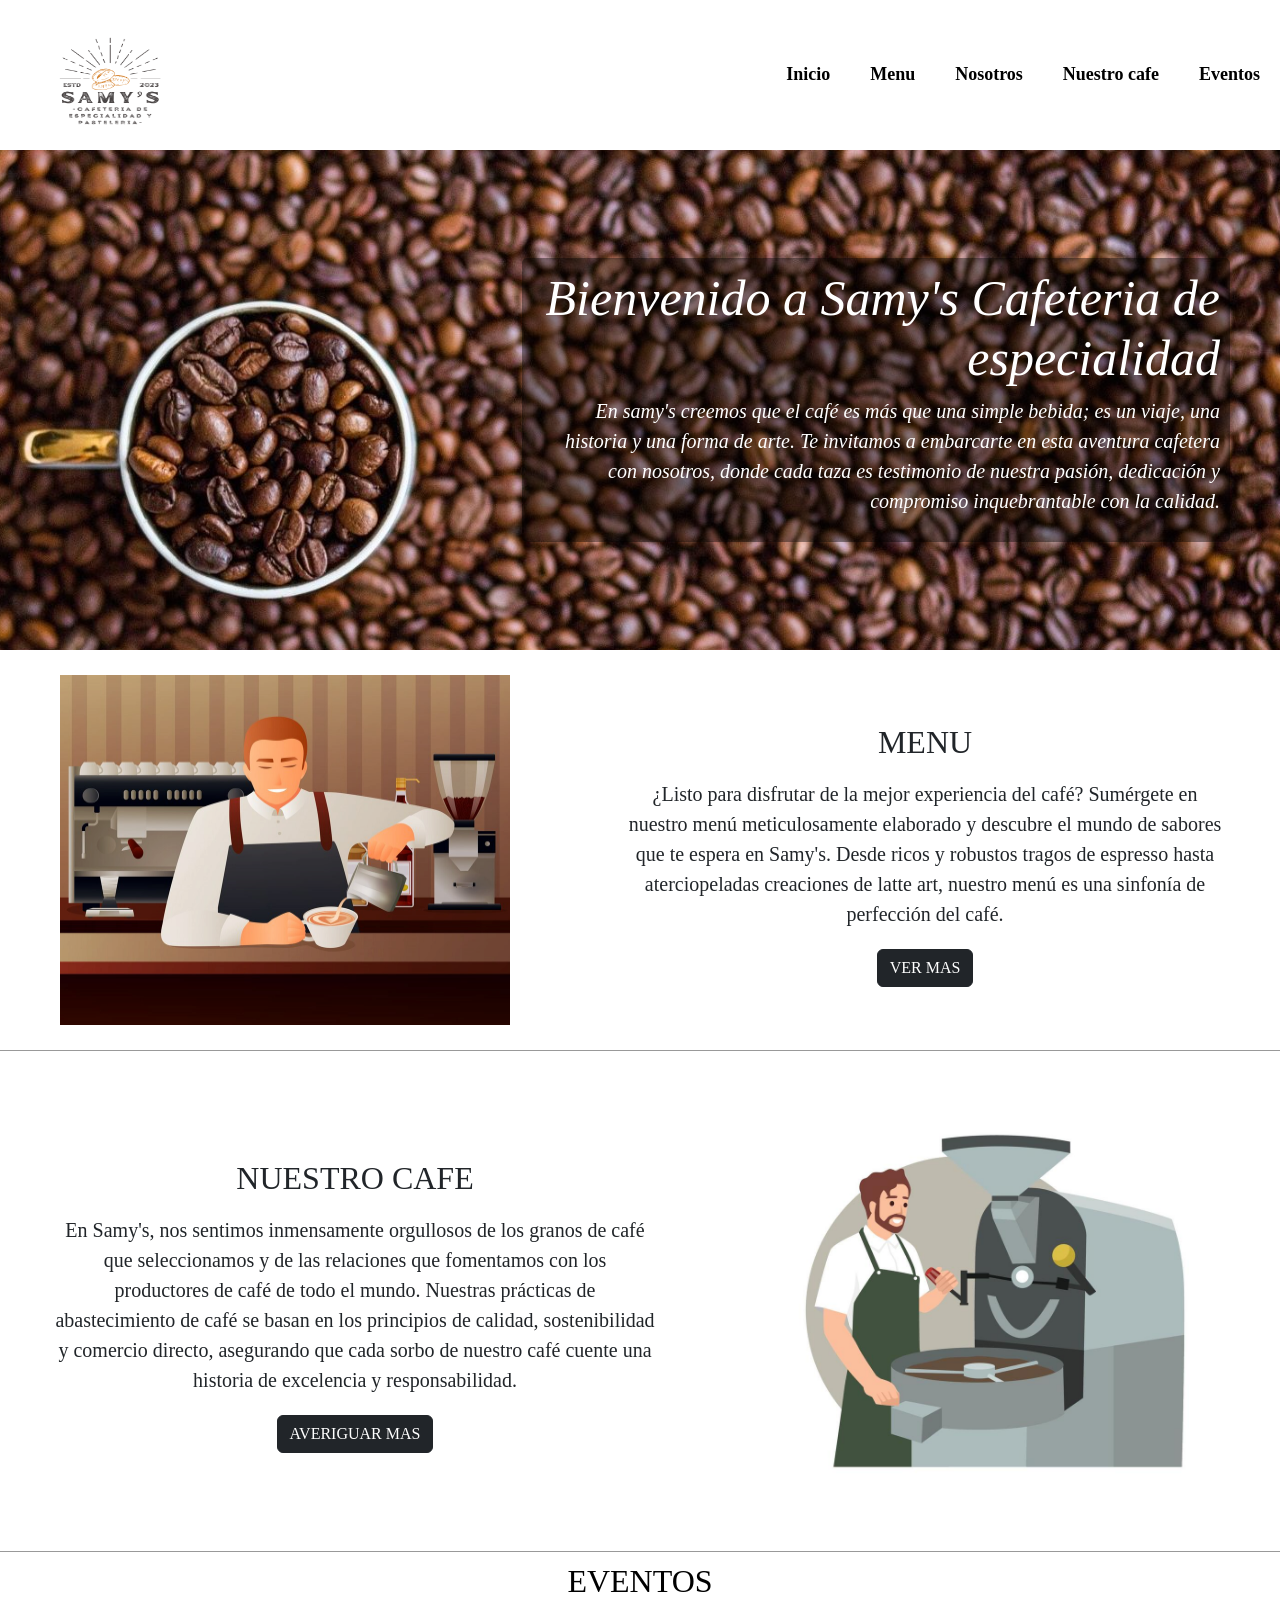
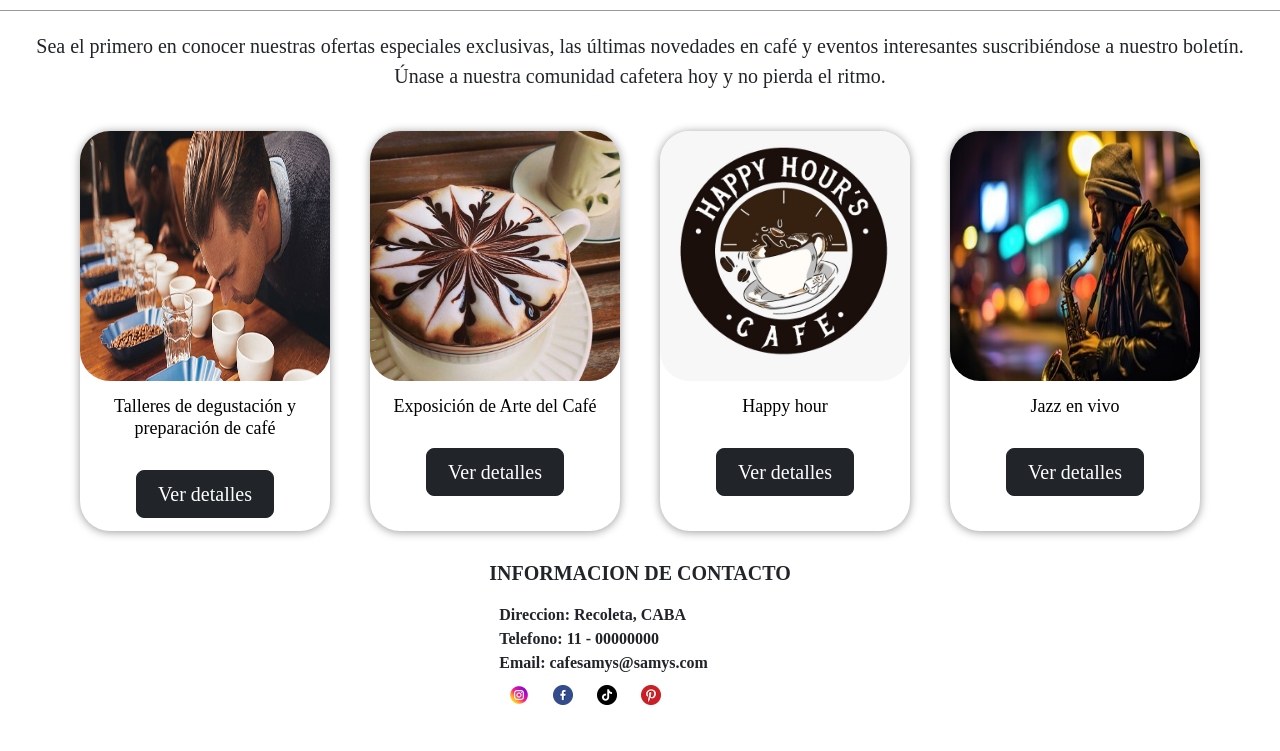
<file: index.html>
<!DOCTYPE html>
<html lang="es">
<head>
    <meta charset="UTF-8">
    <meta name="viewport" content="width=device-width, initial-scale=1.0">
    <!--BOOSTRAP LINK-->
    <link href="https://cdn.jsdelivr.net/npm/bootstrap@5.2.3/dist/css/bootstrap.min.css" rel="stylesheet" integrity="sha384-rbsA2VBKQhggwzxH7pPCaAqO46MgnOM80zW1RWuH61DGLwZJEdK2Kadq2F9CUG65" crossorigin="anonymous">
    <!--CSS LINK-->
    <!--<link rel="stylesheet" href="./css/style.css">-->
    <!--SCSS LINK-->
    <link rel="stylesheet" href="./css/estilos.css">
    <title>Cafeteria de especialidad y pasteleria | Samy's</title>
    <!--FAVICON-->
    <link rel="shortcut icon" href="./img/favicon.ico" type="image/x-icon">
    <!--KEYWORDS-->
    <meta name="keywords" content="cafeteria de especialidad, pasteleria artesanal, samys, cafe, semillas de cafe, recoleta, cafe frio, cafe caliente, panaderia, desayunos, bruch">
    <!--DESCRIPTION-->
    <meta name="description" content="Cafeteria de especialidad y panaderia artesanal, productos hecho con masa madre ideales para tener el mejor desayuno acompanado del mejor cafe">
    <!--OPEN GRAPH-->
    <meta property="og:type" content="Gatronomia">
    <meta property="og:title" content="Cafeteria de especialidad y pasteleria | Samy's">
    <meta property="og:url" content="">
    <meta property="og:img" content="./img/logo-cafe.png">
</head>
<body>
    <header>
        <a href="./index.html"><img src="./img/logo-cafe.png" alt="logo de la cafeteria"></a>
        <nav class="navegacion">
            <label for="menu">
               <img src="./assets/navbar.svg" alt="menu hamburguesa">
            </label>
            <input type="checkbox" id="menu">
            
            <ul>
              <li><a href="./index.html">Inicio</a></li>
              <li><a href="./pages/menu.html">Menu</a></li>
              <li><a href="./pages/nosotros.html">Nosotros</a></li>
              <li><a href="./pages/nuestro cafe.html">Nuestro cafe</a></li>
              <li><a href="./pages/eventos.html">Eventos</a></li>
            </ul>  
        </nav>
    </header>
    <main>
        <section class="hero">
            <div>
                <h1>Bienvenido a Samy's Cafeteria de especialidad</h1>
                <p>
                En samy's creemos que el café es más que una simple bebida; es un viaje, una historia y una forma de arte. Te invitamos a embarcarte en esta aventura cafetera con nosotros, donde cada taza es testimonio de nuestra pasión, dedicación y compromiso inquebrantable con la calidad.
                </p>
            </div>
        </section>
        <section class="menu">
            <img src="./img/barista-cafe.png" alt="barista">
            <div>
                <H2>MENU</H2>
                <p>¿Listo para disfrutar de la mejor experiencia del café? Sumérgete en nuestro menú meticulosamente elaborado y descubre el mundo de sabores que te espera en Samy's. Desde ricos y robustos tragos de espresso hasta aterciopeladas creaciones de latte art, nuestro menú es una sinfonía de perfección del café.</p>
                <button type="button" class="btn btn-dark"><a href="./pages/menu.html">VER MAS</a></button>
            </div>
        </section>
        <section class="cafe">
            <img src="./img/produccion-cafe.png" alt="industria de cafeteria">
            <div>
                <h2>NUESTRO CAFE</h2>
                <P>En Samy's, nos sentimos inmensamente orgullosos de los granos de café que seleccionamos y de las relaciones que fomentamos con los productores de café de todo el mundo. Nuestras prácticas de abastecimiento de café se basan en los principios de calidad, sostenibilidad y comercio directo, asegurando que cada sorbo de nuestro café cuente una historia de excelencia y responsabilidad.</P>
                <button type="button" class="btn btn-dark"><a href="./pages/nuestro cafe.html">AVERIGUAR MAS</a></button>
            </div>
        </section>
        <section class="eventos">
            <h2>EVENTOS</h2>
            <P>Sea el primero en conocer nuestras ofertas especiales exclusivas, las últimas novedades en café y eventos interesantes suscribiéndose a nuestro boletín. Únase a nuestra comunidad cafetera hoy y no pierda el ritmo.</P>
        <div class="tarjetas-eventos">  
            <div>
                <img src="./img/degustacion-cafe.jpeg" alt="desgustaciones">
                <H3>Talleres de degustación y preparación de café</H3>
                <button type="button" class="btn btn-dark btn-lg"><a href="./pages/eventos.html">Ver detalles</a></button>
            </div>
            <div>
                <img src="./img/arte-cafe.jpg" alt="arte latte">
                <H3>Exposición de Arte del Café</H3>
                <button type="button" class="btn btn-dark btn-lg"><a href="./pages/eventos.html">Ver detalles</a></button>
            </div>
            <div>
                <img src="./img/happyhour.png" alt="happy hours">
                <H3>Happy hour</H3>
                <button type="button" class="btn btn-dark btn-lg"><a href="./pages/eventos.html">Ver detalles</a></button>
            </div>
            <div>
                <img src="./img/jazzvivo.jpg" alt="musica en vivo">
                <H3>Jazz en vivo</H3>
                <button type="button" class="btn btn-dark btn-lg"><a href="./pages/eventos.html">Ver detalles</a></button>
            </div>
        </div>      
        </section>
        
    </main>
    <footer>
        <div class="menu-ayuda">
            <h3>INFORMACION DE CONTACTO</h3>
            <ul>
                <li>Direccion: Recoleta, CABA</li>
                <li>Telefono: 11 - 00000000</li>
                <li>Email: cafesamys@samys.com</li>
                <li class="redes-sociales">
                    <a href="https://www.instagram.com/" target="_blank"><img src="./img/instagram.png" alt="redes sociales"></a>
                    <a href="https://www.facebook.com/?locale=es_LA" target="_blank"><img src="./img/facebook.png" alt="redes sociales"></a>
                    <a href="https://www.tiktok.com/es/" target="_blank"><img src="./img/tik-tok.png" alt="redes sociales"></a>
                    <a href="https://ar.pinterest.com/" target="_blank"><img src="./img/pinterest.png" alt="redes sociales"></a>
                </li>
             </ul> 
        </div>
    </footer>
    <!--BOOSTRAP LINK-->
    <script src="https://cdn.jsdelivr.net/npm/bootstrap@5.2.3/dist/js/bootstrap.bundle.min.js" integrity="sha384-kenU1KFdBIe4zVF0s0G1M5b4hcpxyD9F7jL+jjXkk+Q2h455rYXK/7HAuoJl+0I4" crossorigin="anonymous"></script>
</body>
</html>
</file>
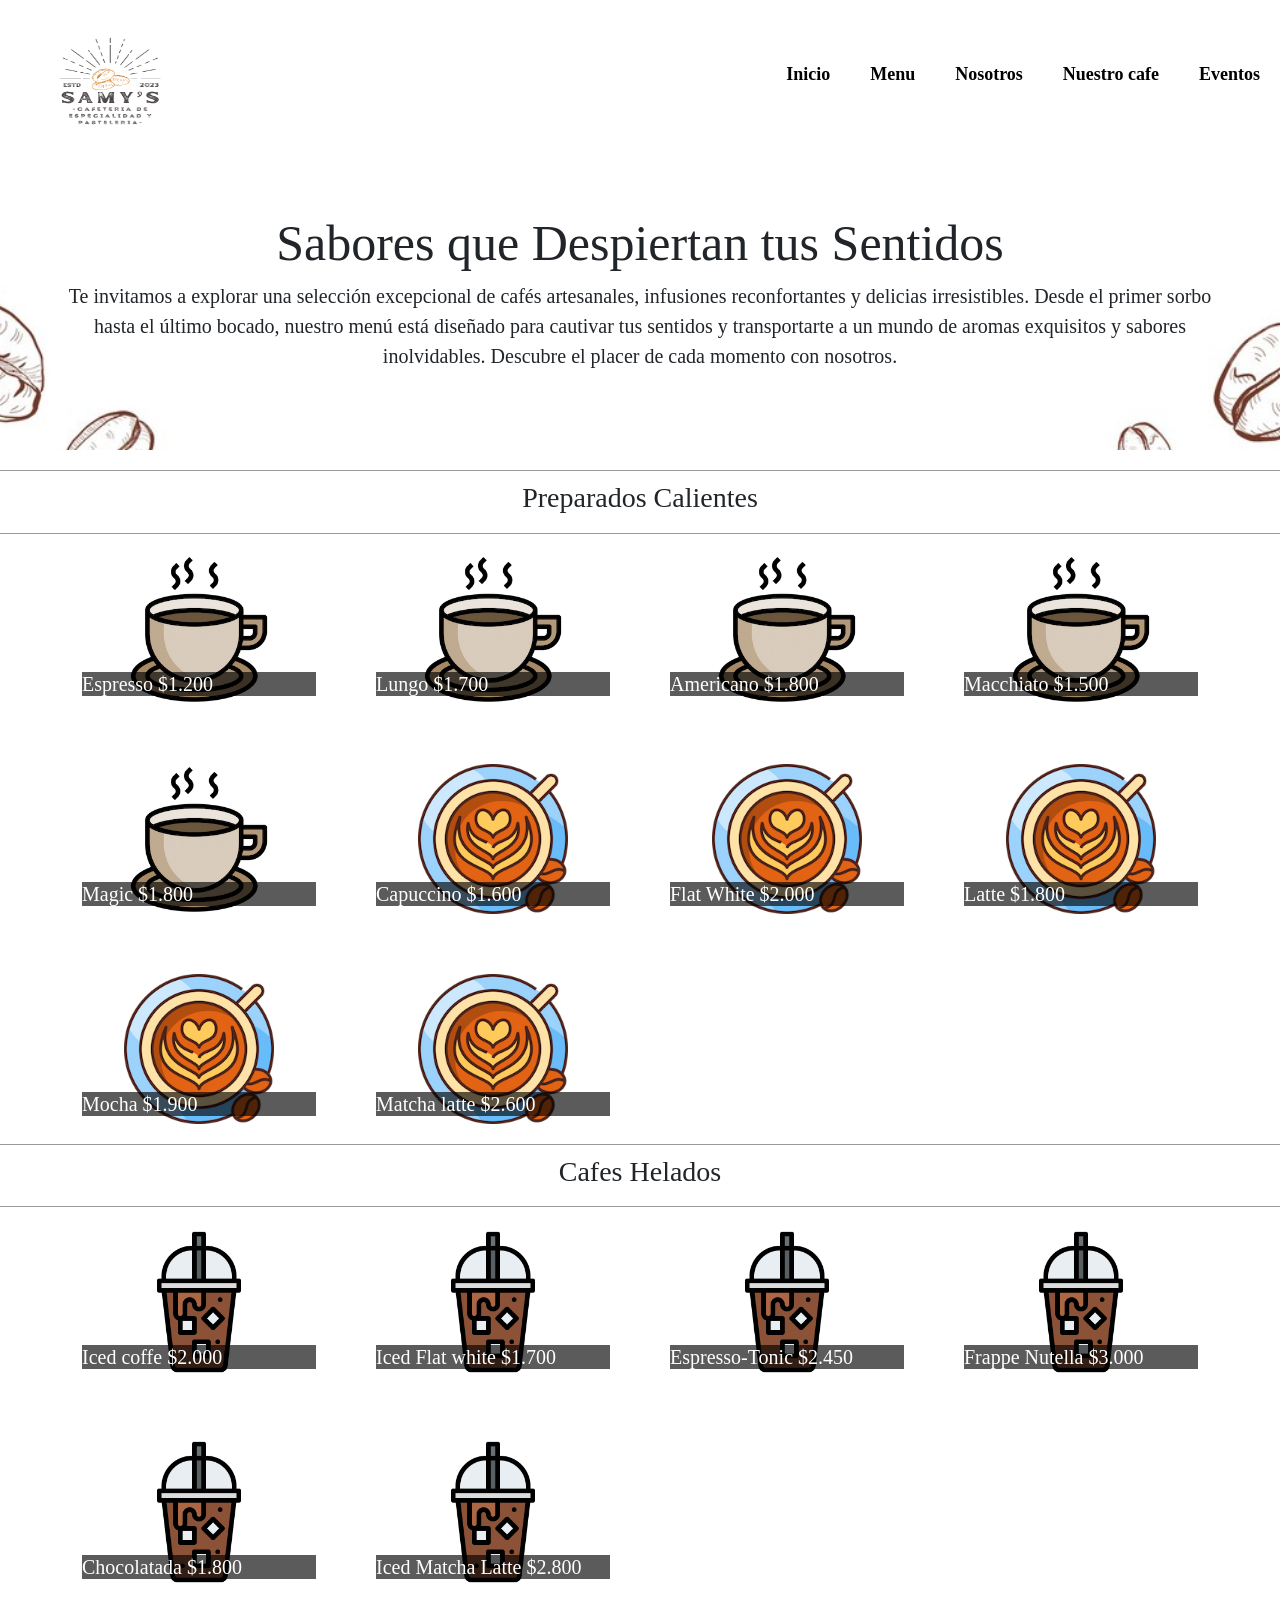
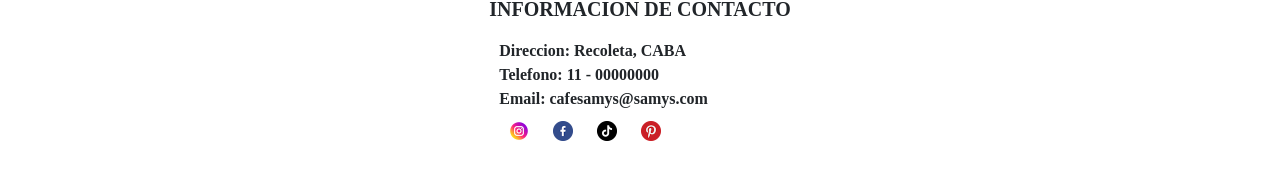
<file: pages/menu.html>
<!DOCTYPE html>
<html lang="es">
    <head>
        <meta charset="UTF-8">
        <meta name="viewport" content="width=device-width, initial-scale=1.0">
        <!--BOOSTRAP LINK-->
        <link href="https://cdn.jsdelivr.net/npm/bootstrap@5.2.3/dist/css/bootstrap.min.css" rel="stylesheet" integrity="sha384-rbsA2VBKQhggwzxH7pPCaAqO46MgnOM80zW1RWuH61DGLwZJEdK2Kadq2F9CUG65" crossorigin="anonymous">
        <!--CSS LINK-->
        <!--<link rel="stylesheet" href="../css/style.css">-->
        <!--SCSS LINK-->
        <link rel="stylesheet" href="../css/estilos.css">
        <title>Cafeteria de especialidad y pasteleria | Samy's</title>
        <!--FAVICON-->
        <link rel="shortcut icon" href="../img/favicon.ico" type="image/x-icon">
        <!--KEYWORDS-->
        <meta name="keywords" content="cafeteria de especialidad, pasteleria artesanal, samys, cafe, semillas de cafe, recoleta, cafe frio, cafe caliente, panaderia, desayunos, bruch">
        <!--DESCRIPTION-->
        <meta name="description" content="Cafeteria de especialidad y panaderia artesanal, productos hecho con masa madre ideales para tener el mejor desayuno acompanado del mejor cafe">
        <!--OPEN GRAPH-->
        <meta property="og:type" content="Gatronomia">
        <meta property="og:title" content="Cafeteria de especialidad y pasteleria | Samy's">
        <meta property="og:url" content="">
        <meta property="og:img" content="../img/logo-cafe.png">
    </head>
   <body>
<body>
    <header>
        <a href="../index.html"><img src="../img/logo-cafe.png" alt="logo de la cafeteria"></a>
        <nav class="navegacion">
            <label for="menu">
               <img src="../assets/navbar.svg" alt="menu hamburguesa">
            </label>
            <input type="checkbox" id="menu">
            
            <ul>
              <li><a href="../index.html">Inicio</a></li>
              <li><a href="../pages/menu.html">Menu</a></li>
              <li><a href="../pages/nosotros.html">Nosotros</a></li>
              <li><a href="../pages/nuestro cafe.html">Nuestro cafe</a></li>
              <li><a href="../pages/eventos.html">Eventos</a></li>
            </ul>  
        </nav>
    </header>
    <main>
        <section class="carta">
            <div>
                <h2>Sabores que Despiertan tus Sentidos</h2>
                <p>
                   Te invitamos a explorar una selección excepcional de cafés artesanales, infusiones reconfortantes y delicias irresistibles. Desde el primer sorbo hasta el último bocado, nuestro menú está diseñado para cautivar tus sentidos y transportarte a un mundo de aromas exquisitos y sabores inolvidables. Descubre el placer de cada momento con nosotros.
                </p>  
            </div>
        </section>
        <div class="subtitulo">
             <h3>Preparados Calientes</h3>
        </div>
        <section class="container">
            <div>
                <img src="../img/espresso.png" alt="Cafe">
                <h3>Espresso $1.200</h3>
            </div>
            <div>
                <img src="../img/espresso.png" alt="Cafe">
                <h3>Lungo $1.700</h3>
            </div>
            <div>
                <img src="../img/espresso.png" alt="Cafe">
                <h3>Americano $1.800</h3>
            </div>
            <div>
                <img src="../img/espresso.png" alt="Cafe">
                <h3>Macchiato $1.500 </h3>
            </div>
            <div>
                <img src="../img/espresso.png" alt="Cafe">
                <h3>Magic $1.800</h3>
            </div>
            <div>
                <img src="../img/capuccino.png" alt="Cafe con leche">
                <h3>Capuccino $1.600</h3>
            </div>
            <div>
                <img src="../img/capuccino.png" alt="Cafe con leche">
                <h3>Flat White $2.000</h3>
            </div>
            <div>
                <img src="../img/capuccino.png" alt="Cafe con leche">
                <h3>Latte $1.800</h3>
            </div>
            <div>
                <img src="../img/capuccino.png" alt="Cafe con leche">
                <h3>Mocha $1.900</h3>
            </div>
            <div>
                <img src="../img/capuccino.png" alt="Cafe con leche y matcha">
                <h3>Matcha latte $2.600</h3>
            </div>
        </section>      
        <div class="subtitulo">
            <h3>Cafes Helados</h3>
          </div>
       <section class="container">
           <div>
               <img src="../img/cafe-frio.png" alt="cafe helado">
               <h3>Iced coffe $2.000</h3>
           </div>
           <div>
               <img src="../img/cafe-frio.png" alt="cafe helado">
               <h3>Iced Flat white $1.700</h3>
           </div>
           <div>
               <img src="../img/cafe-frio.png" alt="cafe helado">
               <h3>Espresso-Tonic $2.450</h3>
           </div>
           <div>
               <img src="../img/cafe-frio.png" alt="cafe helado">
               <h3>Frappe Nutella $3.000 </h3>
           </div>
           <div>
               <img src="../img/cafe-frio.png" alt="chocolate">
               <h3>Chocolatada $1.800</h3>
           </div>
           <div>
               <img src="../img/cafe-frio.png" alt="cafe helado con matcha">
               <h3>Iced Matcha Latte $2.800</h3>
           </div>
       </section>
    </main>
    <footer>
        <div class="menu-ayuda">
            <h3>INFORMACION DE CONTACTO</h3>
            <ul>
                <li>Direccion: Recoleta, CABA</li>
                <li>Telefono: 11 - 00000000</li>
                <li>Email: cafesamys@samys.com</li>
                <li class="redes-sociales">
                    <a href="https://www.instagram.com/" target="_blank"><img src="../img/instagram.png" alt="redes sociales"></a>
                    <a href="https://www.facebook.com/?locale=es_LA" target="_blank"><img src="../img/facebook.png" alt="redes sociales"></a>
                    <a href="https://www.tiktok.com/es/" target="_blank"><img src="../img/tik-tok.png" alt="redes sociales"></a>
                    <a href="https://ar.pinterest.com/" target="_blank"><img src="../img/pinterest.png" alt="redes sociales"></a>
                </li>
             </ul> 
        </div>
    </footer>
    <script src="https://cdn.jsdelivr.net/npm/bootstrap@5.2.3/dist/js/bootstrap.bundle.min.js" integrity="sha384-kenU1KFdBIe4zVF0s0G1M5b4hcpxyD9F7jL+jjXkk+Q2h455rYXK/7HAuoJl+0I4" crossorigin="anonymous"></script>
</body>
</html>
</file>
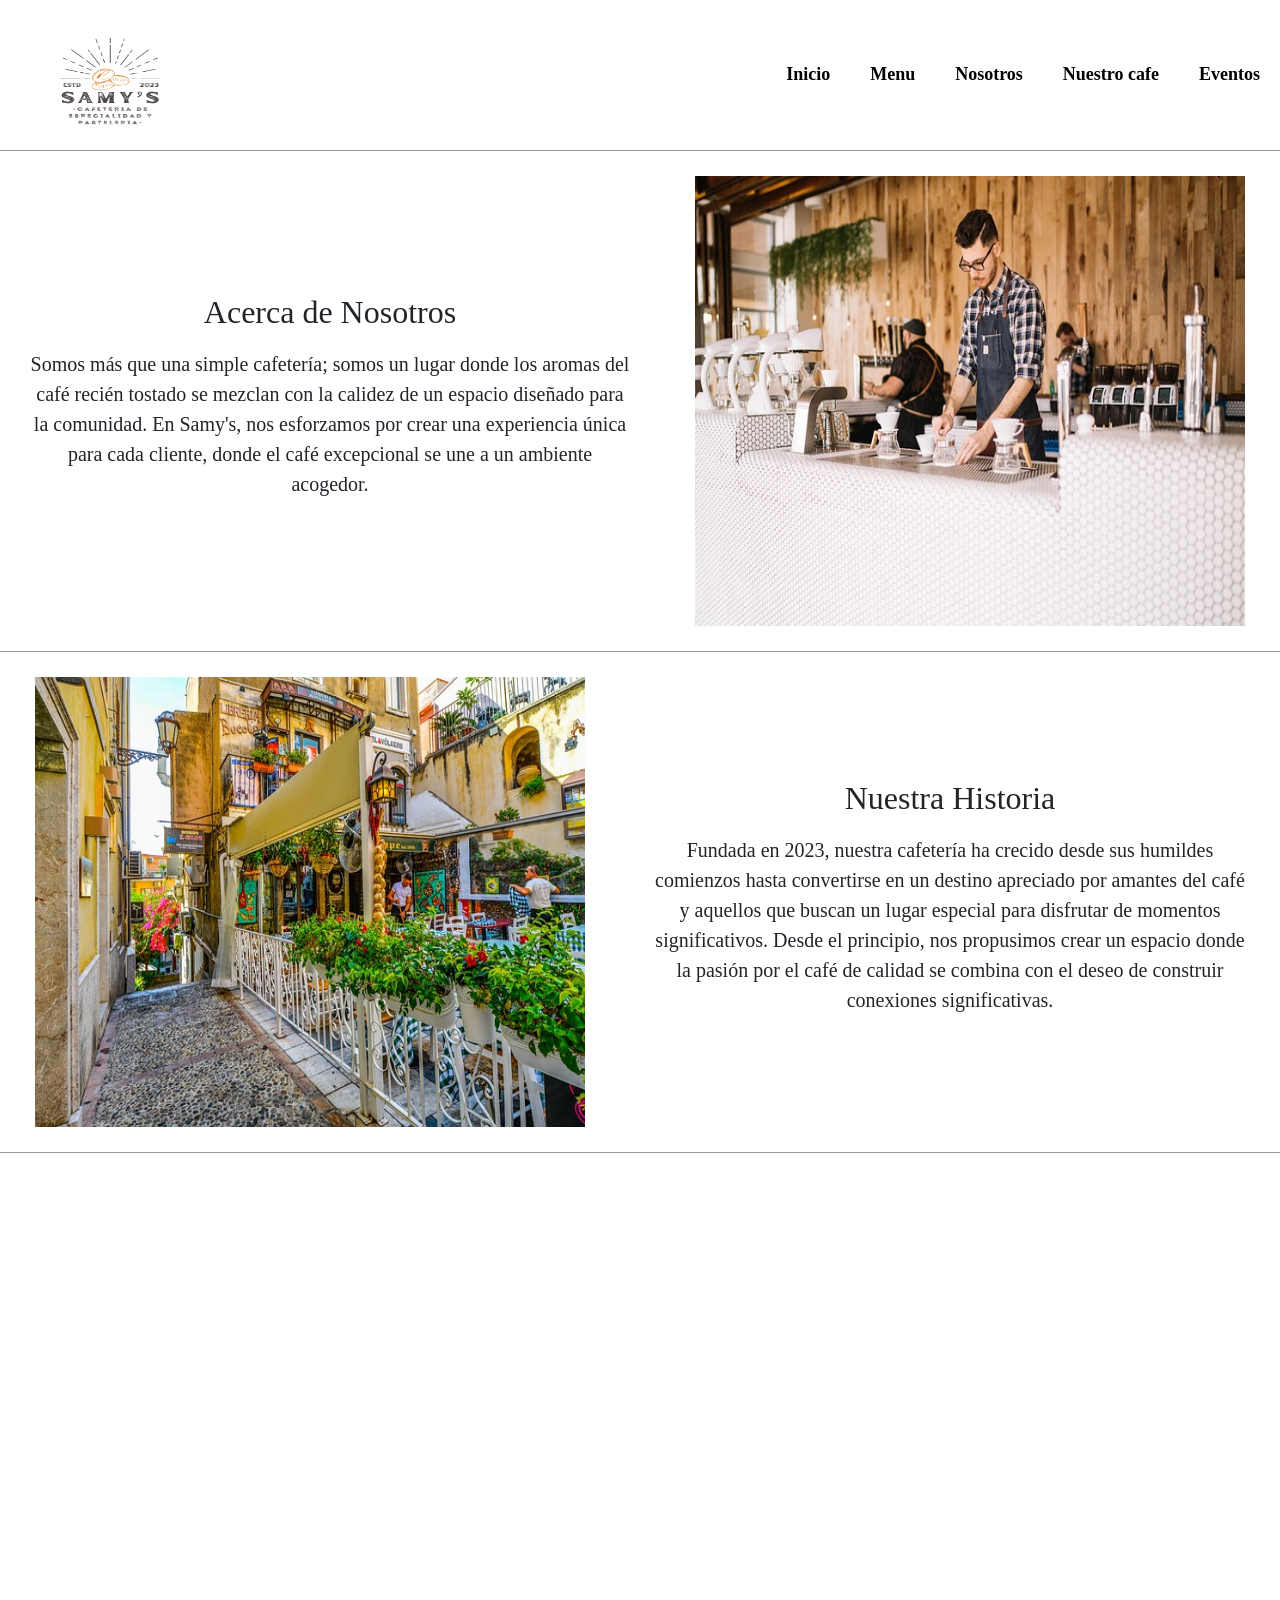
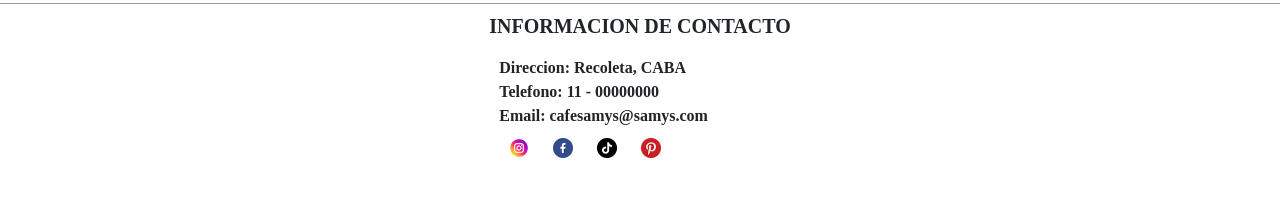
<file: pages/nosotros.html>
<!DOCTYPE html>
<html lang="es">
 <head>
     <meta charset="UTF-8">
        <meta name="viewport" content="width=device-width, initial-scale=1.0">
        <!--BOOSTRAP LINK-->
        <link href="https://cdn.jsdelivr.net/npm/bootstrap@5.2.3/dist/css/bootstrap.min.css" rel="stylesheet" integrity="sha384-rbsA2VBKQhggwzxH7pPCaAqO46MgnOM80zW1RWuH61DGLwZJEdK2Kadq2F9CUG65" crossorigin="anonymous">
        <!--CSS LINK-->
        <!--<link rel="stylesheet" href="../css/style.css">-->
        <!--SCSS LINK-->
        <link rel="stylesheet" href="../css/estilos.css">
        <title>Cafeteria de especialidad y pasteleria | Samy's</title>
        <!--FAVICON-->
        <link rel="shortcut icon" href="../img/favicon.ico" type="image/x-icon">
        <!--KEYWORDS-->
        <meta name="keywords" content="cafeteria de especialidad, pasteleria artesanal, samys, cafe, semillas de cafe, recoleta, cafe frio, cafe caliente, panaderia, desayunos, bruch">
        <!--DESCRIPTION-->
        <meta name="description" content="Cafeteria de especialidad y panaderia artesanal, productos hecho con masa madre ideales para tener el mejor desayuno acompanado del mejor cafe">
        <!--OPEN GRAPH-->
        <meta property="og:type" content="Gatronomia">
        <meta property="og:title" content="Cafeteria de especialidad y pasteleria | Samy's">
        <meta property="og:url" content="">
        <meta property="og:img" content="../img/logo-cafe.png">
 </head>
   <body>
<body>
    <header>
        <a href="../index.html"><img src="../img/logo-cafe.png" alt="logo de la cafeteria"></a>
        <nav class="navegacion">
            <label for="menu">
               <img src="../assets/navbar.svg" alt="menu hamburguesa">
            </label>
            <input type="checkbox" id="menu">
            
            <ul>
              <li><a href="../index.html">Inicio</a></li>
              <li><a href="../pages/menu.html">Menu</a></li>
              <li><a href="../pages/nosotros.html">Nosotros</a></li>
              <li><a href="../pages/nuestro cafe.html">Nuestro cafe</a></li>
              <li><a href="../pages/eventos.html">Eventos</a></li>
            </ul>  
        </nav>
    </header>
    <main>
        <section class="nosotros">
            <img src="../img/barman.jpg" alt="barista">
            <div>
                <H2>Acerca de Nosotros</H2>
                <p>Somos más que una simple cafetería; somos un lugar donde los aromas del café recién tostado se mezclan con la calidez de un espacio diseñado para la comunidad. En Samy's, nos esforzamos por crear una experiencia única para cada cliente, donde el café excepcional se une a un ambiente acogedor.</p>
            </div>
        <section class="nuestra-historia">
                <img src="../img/espacio.jpg" alt="aire libre">
                <div>
                    <h2>Nuestra Historia</h2>
                    <P>Fundada en 2023, nuestra cafetería ha crecido desde sus humildes comienzos hasta convertirse en un destino apreciado por amantes del café y aquellos que buscan un lugar especial para disfrutar de momentos significativos. Desde el principio, nos propusimos crear un espacio donde la pasión por el café de calidad se combina con el deseo de construir conexiones significativas.</P>
                </div>
        </section>   
        <iframe src="https://www.google.com/maps/embed?pb=!1m18!1m12!1m3!1d26278.115684996174!2d-58.41694245057824!3d-34.584825969473826!2m3!1f0!2f0!3f0!3m2!1i1024!2i768!4f13.1!3m3!1m2!1s0x95bcca99c609fc2f%3A0x392ca99351808a75!2sRecoleta%2C%20CABA!5e0!3m2!1ses!2sar!4v1700186891232!5m2!1ses!2sar" width="100%" height="450" style="border:0;" allowfullscreen="" loading="lazy" referrerpolicy="no-referrer-when-downgrade"></iframe>
    </main>
    <footer>
        <div class="menu-ayuda">
            <h3>INFORMACION DE CONTACTO</h3>
            <ul>
                <li>Direccion: Recoleta, CABA</li>
                <li>Telefono: 11 - 00000000</li>
                <li>Email: cafesamys@samys.com</li>
                <li class="redes-sociales">
                    <a href="https://www.instagram.com/" target="_blank"><img src="../img/instagram.png" alt="redes sociales"></a>
                    <a href="https://www.facebook.com/?locale=es_LA" target="_blank"><img src="../img/facebook.png" alt="redes sociales"></a>
                    <a href="https://www.tiktok.com/es/" target="_blank"><img src="../img/tik-tok.png" alt="redes sociales"></a>
                    <a href="https://ar.pinterest.com/" target="_blank"><img src="../img/pinterest.png" alt="redes sociales"></a>
                </li>
             </ul> 
        </div>
    </footer>
    <script src="https://cdn.jsdelivr.net/npm/bootstrap@5.2.3/dist/js/bootstrap.bundle.min.js" integrity="sha384-kenU1KFdBIe4zVF0s0G1M5b4hcpxyD9F7jL+jjXkk+Q2h455rYXK/7HAuoJl+0I4" crossorigin="anonymous"></script>
</body>
</html>
</file>
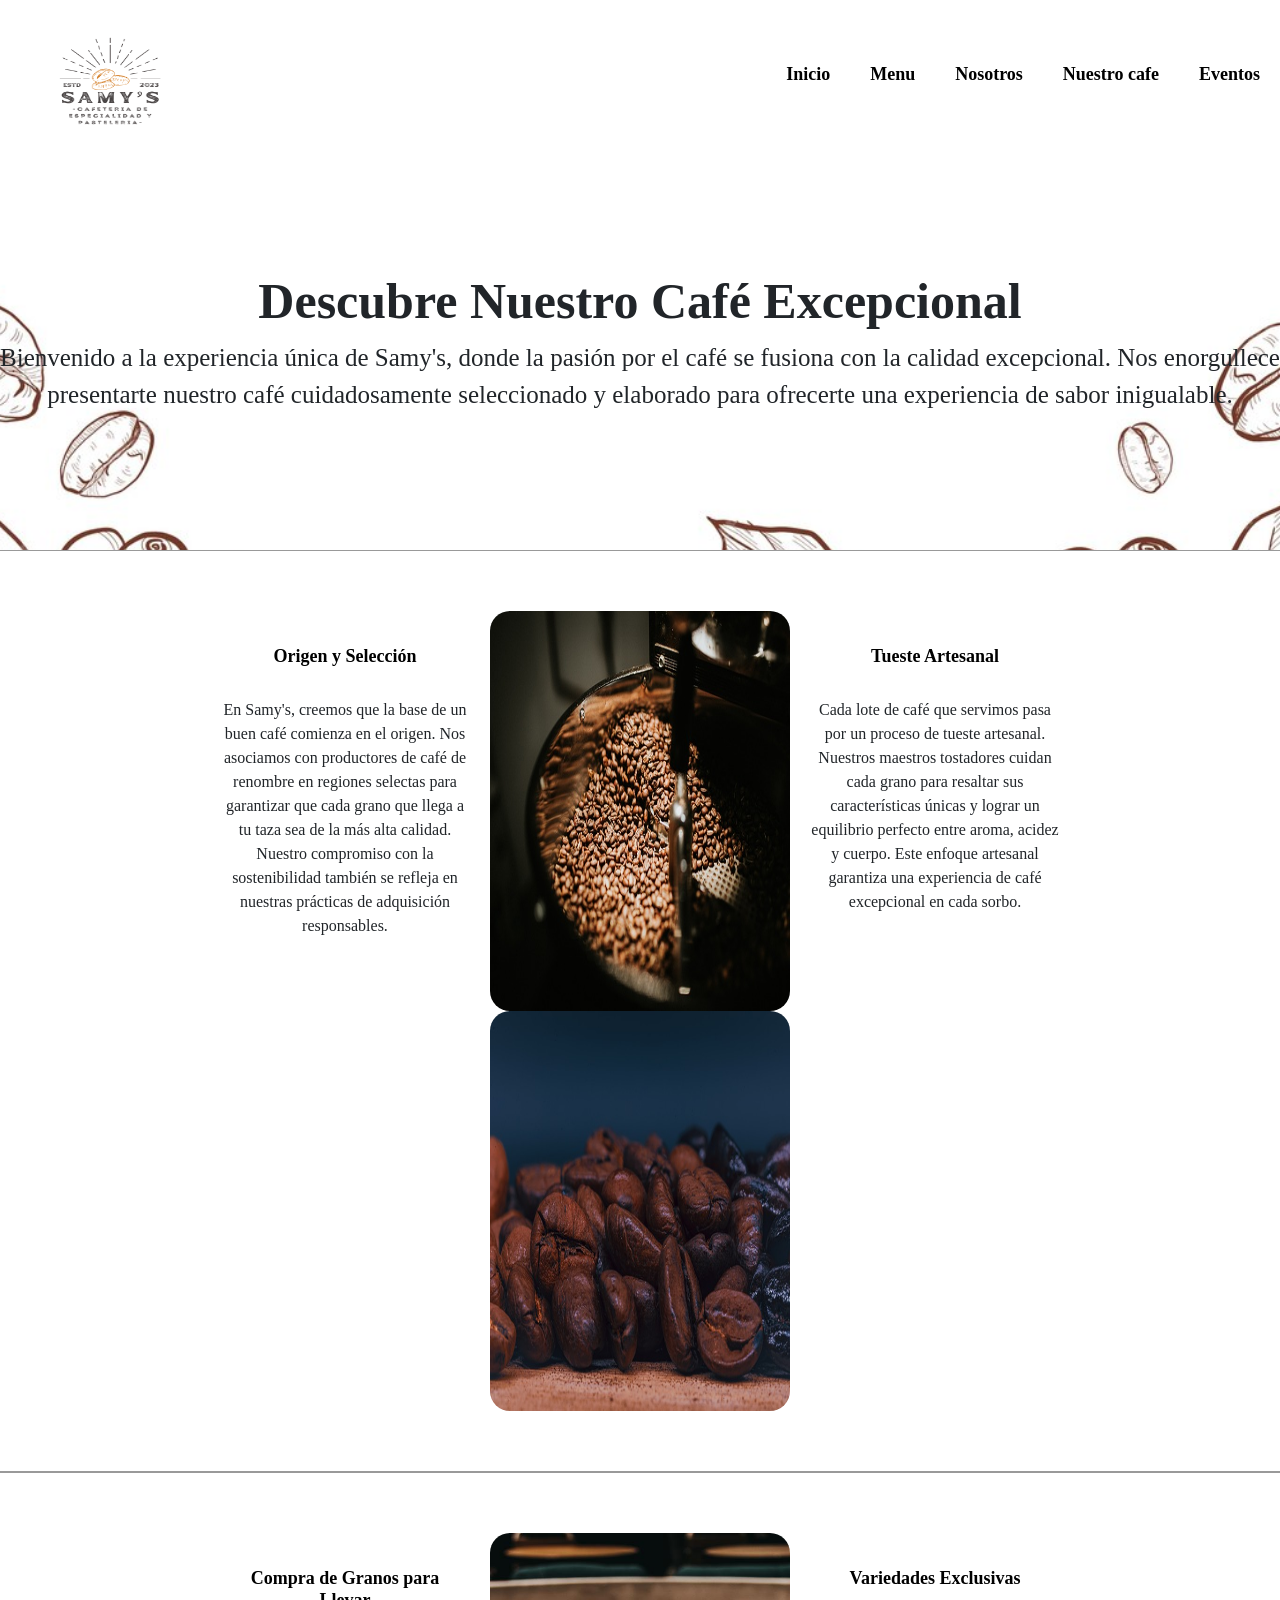
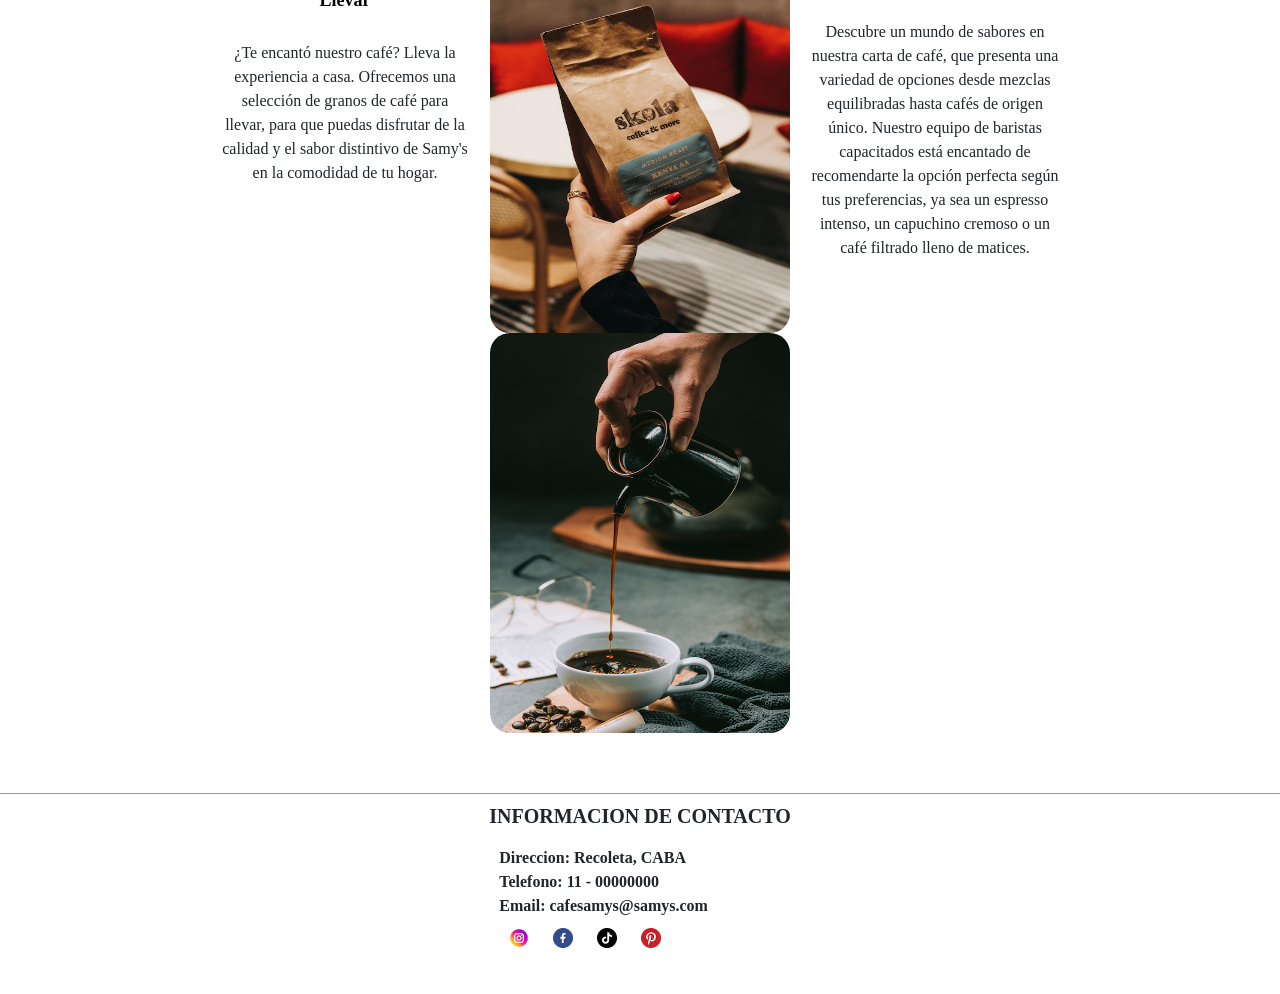
<file: pages/nuestro cafe.html>
<!DOCTYPE html>
<html lang="es">
<head>
     <meta charset="UTF-8">
     <meta name="viewport" content="width=device-width, initial-scale=1.0">
     <!--BOOSTRAP LINK-->
     <link href="https://cdn.jsdelivr.net/npm/bootstrap@5.2.3/dist/css/bootstrap.min.css" rel="stylesheet" integrity="sha384-rbsA2VBKQhggwzxH7pPCaAqO46MgnOM80zW1RWuH61DGLwZJEdK2Kadq2F9CUG65" crossorigin="anonymous">
     <!--<link rel="stylesheet" href="../css/style.css">-->
     <!--SCSS LINK-->
     <link rel="stylesheet" href="../css/estilos.css">
     <title>Cafeteria de especialidad y pasteleria | Samy's</title>
     <!--FAVICON-->
     <link rel="shortcut icon" href="../img/favicon.ico" type="image/x-icon">
     <!--KEYWORDS-->
     <meta name="keywords" content="cafeteria de especialidad, pasteleria artesanal, samys, cafe, semillas de cafe, recoleta, cafe frio, cafe caliente, panaderia, desayunos, bruch">
     <!--DESCRIPTION-->
     <meta name="description" content="Cafeteria de especialidad y panaderia artesanal, productos hecho con masa madre ideales para tener el mejor desayuno acompanado del mejor cafe">
     <!--OPEN GRAPH-->
     <meta property="og:type" content="Gatronomia">
     <meta property="og:title" content="Cafeteria de especialidad y pasteleria | Samy's">
     <meta property="og:url" content="">
     <meta property="og:img" content="../img/logo-cafe.png">
 </head>
<body>
    <header>
        <a href="../index.html"><img src="../img/logo-cafe.png" alt="logo de la cafeteria"></a>
        <nav class="navegacion">
            <label for="menu">
               <img src="../assets/navbar.svg" alt="menu hamburguesa">
            </label>
            <input type="checkbox" id="menu">
            
            <ul>
              <li><a href="../index.html">Inicio</a></li>
              <li><a href="../pages/menu.html">Menu</a></li>
              <li><a href="../pages/nosotros.html">Nosotros</a></li>
              <li><a href="../pages/nuestro cafe.html">Nuestro cafe</a></li>
              <li><a href="../pages/eventos.html">Eventos</a></li>
            </ul>  
        </nav>
    </header>
    <main>
        <section class="hero-cafe">
            <div>
                <h2>Descubre Nuestro Café Excepcional</h2>
                <p>
                    Bienvenido a la experiencia única de Samy's, donde la pasión por el café se fusiona con la calidad excepcional. Nos enorgullece presentarte nuestro café cuidadosamente seleccionado y elaborado para ofrecerte una experiencia de sabor inigualable.
                </p>
            </div>
        </section>   
        <section class="container-cafe">
            <div>
                <h3>Origen y Selección</h3>
                <p>
                   En Samy's, creemos que la base de un buen café comienza en el origen. Nos asociamos con productores de café de renombre en regiones selectas para garantizar que cada grano que llega a tu taza sea de la más alta calidad. Nuestro compromiso con la sostenibilidad también se refleja en nuestras prácticas de adquisición responsables.
                </p>
            </div>
            <img src="../img/produccion-granos.jpg" alt="maquina que produce cafe">
            <div>
                <h3>Tueste Artesanal</h3>
                <p>
                    Cada lote de café que servimos pasa por un proceso de tueste artesanal. Nuestros maestros tostadores cuidan cada grano para resaltar sus características únicas y lograr un equilibrio perfecto entre aroma, acidez y cuerpo. Este enfoque artesanal garantiza una experiencia de café excepcional en cada sorbo.
                </p>
            </div>
            <img src="../img/tueste-granos.jpg" alt="tostadora de granos de cafe">
        </section>   
        <section class="container-cafe">
            <div>
                <h3>Compra de Granos para Llevar</h3>
                <p>
                        ¿Te encantó nuestro café? Lleva la experiencia a casa. Ofrecemos una selección de granos de café para llevar, para que puedas disfrutar de la calidad y el sabor distintivo de Samy's en la comodidad de tu hogar.
                </p>
            </div>
            <img src="../img/cafe-bolsa.jpg" alt="empaque de cafe">
            <div>
                <h3>Variedades Exclusivas</h3>
                <p>
                Descubre un mundo de sabores en nuestra carta de café, que presenta una variedad de opciones desde mezclas equilibradas hasta cafés de origen único. Nuestro equipo de baristas capacitados está encantado de recomendarte la opción perfecta según tus preferencias, ya sea un espresso intenso, un capuchino cremoso o un café filtrado lleno de matices.
                </p>
            </div>
            <img src="../img/cafe-espresso.png" alt="cafe puro">
        </section>    
    </main>
    <footer>
        <div class="menu-ayuda">
            <h3>INFORMACION DE CONTACTO</h3>
            <ul>
                <li>Direccion: Recoleta, CABA</li>
                <li>Telefono: 11 - 00000000</li>
                <li>Email: cafesamys@samys.com</li>
                <li class="redes-sociales">
                    <a href="https://www.instagram.com/" target="_blank"><img src="../img/instagram.png" alt="redes sociales"></a>
                    <a href="https://www.facebook.com/?locale=es_LA" target="_blank"><img src="../img/facebook.png" alt="redes sociales"></a>
                    <a href="https://www.tiktok.com/es/" target="_blank"><img src="../img/tik-tok.png" alt="redes sociales"></a>
                    <a href="https://ar.pinterest.com/" target="_blank"><img src="../img/pinterest.png" alt="redes sociales"></a>
                </li>
             </ul> 
        </div>
    </footer>
    <script src="https://cdn.jsdelivr.net/npm/bootstrap@5.2.3/dist/js/bootstrap.bundle.min.js" integrity="sha384-kenU1KFdBIe4zVF0s0G1M5b4hcpxyD9F7jL+jjXkk+Q2h455rYXK/7HAuoJl+0I4" crossorigin="anonymous"></script>
</body>
</html>
</file>
<file: css/style.css>
/*!RESET*/

*{
    margin: 0;
    padding: 0;
    box-sizing: border-box;
    font-family: Georgia, 'Times New Roman', Times, serif;
}

/*!HEADER*/

header {
    background-color: rgba(255, 255, 255, 0.8);
    position: sticky;
    top: 0;
    display: flex;
    justify-content: space-between;
    align-items: center;
    z-index: 1;
    height: 150px;
}

header a img {
    height: 150px;
    width: 200px;
    padding: 5px;
    margin: 10px;
}

.navegacion{
    display: flex;
}

.navegacion label, .navegacion input{
    display: none;
}

.navegacion ul {
    list-style: none;
    text-align: center;
    display: grid;
    grid-auto-flow: column;
    margin-top: 20px;
}
.navegacion ul li {
    margin: 20px;
}
.navegacion ul li a {
    color: rgb(0, 0, 0);
    text-decoration: none;
    font-weight: bold;
    font-size: 18px;
    --clippy: polygon(0 0, 0 0, 0 100%, 0% 100%);
}

.navegacion ul li a::after{
    content: "";
    display: block;
    background: #000000;
    width: 90%;
    margin-top: 3px;
    height: 3px;
    clip-path: var(--clippy);
    transition: clip-path .5s;
}

.navegacion ul li a:hover{
    --clippy: polygon(0 0, 100% 0, 100% 100%, 0 100%);
}

/*!MAIN*/
.hero {
    background-image: url(../img/granos-cafe.jpeg);
    background-position: center;
    background-size: cover;
    background-attachment: fixed;
    background-repeat: no-repeat;
    height:500px ;
    padding: 50px;
    display: flex;
    justify-content: space-around;
    flex-direction: column;
    align-items: end;
}

.hero div{
    color: rgb(255, 255, 255);
    width: 60%;
    padding: 10px;
    background-color: rgba(0, 0, 0, 0.4);
    text-align: center;
    border-radius: 5px;
    overflow: hidden;
}

.hero div h1{
    text-align: right;
    font-size: 50px;
    font-style: italic;
}

.hero div p{
    text-align: right;
    font-size: 20px;
    font-style: italic;
}

.menu {
    display: flex;
    justify-content: space-around;
    align-items: center;
    flex-wrap: wrap;
}

.menu div{
    width: 50%;
    padding: 20px;
    text-align: right;
    font-size: 20px;
    text-align: center;
}

.menu div h2{
    padding: 10px;
}

.menu div p{
    margin-bottom: 20px;
}

.menu div a{
    text-decoration: none;
    color: rgb(255, 255, 255);
}

.menu img{
    height: 400px;
    width: 500px;
    padding: 25px;
}

.cafe{
    border-top: 1px solid #999;
    display: flex;
    flex-direction: row-reverse;
    justify-content: space-around;
    align-items: center;
    flex-wrap: wrap;
}

.cafe div{
    width: 50%;
    padding: 20px;
    text-align: right;
    font-size: 20px;
    text-align: center;
}

.cafe div h2{
    padding: 10px;
}

.cafe div p{
    margin-bottom: 20px;
}

.cafe div a{
    text-decoration: none;
    color: rgb(255, 255, 255);
}

.cafe img{
    height: 500px;
    width: 500px;
    padding: 25px;
}

.eventos h2{
    color: rgb(0, 0, 0);
    border-bottom: 1px solid #999;
    border-top: 1px solid #999;
    text-align: center;
    padding: 10px;
}

.eventos p{
    text-align: center;
    margin: 20px;
    font-size: 20px;
}

.tarjetas-eventos{
    display: flex;
    justify-content: center;
    align-items: center;
    flex-wrap: wrap;
}

.tarjetas-eventos div{
    display: inline-block;
    text-align: center;
    width: 250px;
    height: 400px;
    margin: 20px;
    border-radius: 30px;
    background: #fff;
    box-shadow: 0px 1px 10px rgba(0, 0, 0, 0.4);
    transition: all 400ms ease;
}

.tarjetas-eventos div:hover{
    box-shadow: 5px 5px 20px rgba(0, 0, 0, 0.8);
    transform: translateY(-3%);
}

.tarjetas-eventos div img{
    width: 250px;
    height: 250px;
    border-radius: 30px;
}

.tarjetas-eventos div h3{
    font-size: 18px;
    color: black;
    margin-bottom: 15px;
    padding: 15px;
}

.tarjetas-eventos div a{
    text-decoration: none;
    padding: 5px;
    color: rgb(255, 255, 255);
}

/*!FOOTER*/

footer{
    background-image: url(../img/ilustracion-cafe.jpg);
    background-position: center;
    background-repeat: no-repeat;
    background-size: cover;
    background-attachment: fixed;
    display: flex;
    flex-direction: column;
    justify-content: center;
    align-items: center;
}

.menu-ayuda {
    margin: 10px;
}

.menu-ayuda h3{
    text-align: center;
    font-size: 20px;
    font-weight: bold;
}

.menu-ayuda ul{
    font-weight: bold;
    list-style: none;
    padding: 10px;
}

/*.menu-ayuda a{
    text-decoration: none;
    color: rgb(0, 0, 0);
}*/

.redes-sociales img{
    padding: 10px;
    height: 40px;
    width: 40px;
}

/*!PAGES MENU*/

.carta{
    background-image: url(../img/ilustracion-cafe.jpg);
    background-position: center;
    background-size: cover;
    background-attachment: fixed;
    background-repeat: no-repeat;
    height:300px ;
    padding: 50px;
    display: flex;
    justify-content: center;
    align-items: center;
    overflow: hidden;
}

.carta h2{
    text-align: center;
    font-size: 50px;
}

.carta p{
    text-align: center;
    font-size: 20px;
}

.subtitulo{
    border-bottom: 1px solid #999;
    border-top: 1px solid #999;
    display: block;
    font-size: 30px;
    font-weight: 600;
    padding-bottom: 10px;
    padding-top: 10px;
    margin-bottom: 20px;
    margin-top: 20px;
    text-align: center;
}

.container{
   width: 100%;
   display: grid;
   grid-template-columns: repeat(4, 1fr) ;
   grid-auto-rows: 150px;
   gap: 60px;
}

.container div{
    position: relative;
}

.container div h3{
    font-size: 20px;
    position: absolute;
    bottom: 0;
    background-color: rgba(0, 0, 0, 0.644);
    color: rgb(255, 255, 255);
    width: 100%;
}
.container div img{
    width: 100%;
    height: 100%;
    object-fit: contain;
}

/*!PAGE NOSOTROS*/

.nosotros{
    border-bottom: 1px solid #999;
    border-top: 1px solid #999;
    display: flex;
    flex-direction: row-reverse;
    justify-content: space-around;
    align-items: center;
    flex-wrap: wrap;
}

.nosotros div{
    width: 50%;
    padding: 20px;
    text-align: right;
    font-size: 20px;
    text-align: center;
}

.nosotros div h2{
    padding: 10px;
}

.nosotros div p{
    margin-bottom: 20px;
}

.nosotros img{
    height: 500px;
    width: 600px;
    padding: 25px;
}

.nuestra-historia{
    border-bottom: 1px solid #999;
    border-top: 1px solid #999;
    display: flex;
    justify-content: space-around;
    align-items: center;
    flex-wrap: wrap;
}

.nuestra-historia div{
    width: 50%;
    padding: 20px;
    text-align: right;
    font-size: 20px;
    text-align: center;
}

.nuestra-historia div h2{
    padding: 10px;
}

.nuestra-historia div p{
    margin-bottom: 20px;
}

.nuestra-historia img{
    height: 500px;
    width: 600px;
    padding: 25px;
}

/*!PAGES NUESTRO CAFE*/

.hero-cafe{
    background-image: url(../img/ilustracion-cafe.jpg);
    background-size: cover;
    background-repeat: no-repeat;
    background-position: center;
    background-attachment: fixed;
    height: 400px;
    display: flex;
    justify-content: center;
    align-items: center;
    flex-direction: column;
}

.hero-cafe div h2{
    font-size: 50px;
    text-align: center;
    font-weight: bold;
}

.hero-cafe div p{
    font-size: 25px;
    text-align: center;
}

.container-cafe{
    display: flex;
    justify-content: center;
    flex-wrap: wrap;
    padding: 60px;
    border-bottom: 1px solid #999;
    border-top: 1px solid #999;
}

.container-cafe div{
    display: inline-block;
    text-align: center;
    width: 250px;
    height: 250px;
    margin: 20px;
}

.container-cafe div h3{
    font-size: 18px;
    color: black;
    margin-bottom: 15px;
    padding: 15px;
    font-weight: bold;
}

.container-cafe img{
    width: 300px;
    height: 400px;
    border-radius: 20px;
}

/*!PAGES EVENTOS*/

.hero-eventos {
    background-image: url(../img/ilustracion-cafe.jpg);
    background-size: cover;
    background-repeat: no-repeat;
    background-position: center;
    background-attachment: fixed;
    display: flex;
    justify-content: space-around;
    align-items: center;
    flex-wrap: wrap;
}

.hero-eventos div{
    width: 500px;
    height: auto;
}

.hero-eventos div h2{
    font-size: 30px;
    font-weight: bold;
    text-align: center;
}

.hero-eventos div p{
    font-size: 25px;
    text-align: center;
}
.hero-eventos div form {
    background-color: #fff;
    padding: 50px;
    border-radius: 8px;
    box-shadow: 0 0 20px rgba(0, 0, 0, 0.1);
    width: 400px;
    text-align: center;
  }

.hero-eventos div form h2 {
    color: #333;
    margin-bottom: 20px;
  }

.hero-eventos div form label {
    display: block;
    margin-bottom: 8px;
    color: #555;
    font-size: 14px;
    text-align: left;
  }

.hero-eventos div form input {
    width: 100%;
    padding: 10px;
    margin-bottom: 20px;
    box-sizing: border-box;
    border: 1px solid #ccc;
    border-radius: 4px;
    font-size: 14px;
  }

.hero-eventos div form button {
    background-color: #0a0a0a;
    color: #fff;
    padding: 12px;
    border: none;
    border-radius: 4px;
    cursor: pointer;
    font-size: 16px;
  }

.hero-eventos div form button:hover {
    background-color: #000000;
  }
  
/*!MEDIAQUERY*/

@media screen and (max-width:1160px){
    .tarjetas-eventos{
        grid-template-columns: repeat(3,1fr);
    }
    .hero div{
        width: 100%;
    }
    .hero div h2{
        text-align: center;
        font-size: 35px;
    }
    .hero div p{
        text-align: center;
        font-size: 25px;
    }
    .carta h2{
        font-size: 40px;
    }
    .carta p{
        font-size: 15px;
    }
    .container{
        grid-template-columns: repeat(3, 1fr);
    }
}

@media screen and (max-width:880px){
    .navegacion label{
        display: block;
        cursor: pointer;
    }
    .navegacion label img{
        margin-right: 25px;
    }
    .navegacion ul{
        position: fixed;
        top: 150px;
        bottom: 0;
        background-color: black;
        width: 100%;
        left: 0;
        display: flex;
        justify-content: space-evenly;
        flex-direction: column;
        clip-path: circle(0 at center);
        transition: clip-path 0.8s ease-in-out;
        z-index: 1;
    }
    .navegacion input:checked + ul{
        clip-path: circle(100% at center);
    }  
    .navegacion ul li a{
        color: #fff;
    }
     header {
        background-color: rgba(255, 255, 255, 0.8);
        position: static;
    }
    .tarjetas-eventos{
        grid-template-columns: repeat(2,1fr);
        margin: 30px;
    }
    .container{
        grid-template-columns: repeat(2, 1fr);
    }
}

@media screen and (max-width:595px){
    .navegacion ul {
        display: block;
        font-size: 15px;
    }
    .tarjetas-eventos{
        grid-template-columns: repeat(1,1fr);
        margin: 130px;
    }
    .hero div h2{
        font-size: 25px;
    }
    .hero div p{
        font-size: 15px;
    }
    .menu img{
        height: 300px;
        width: 400px;
    }
    .menu div p{
        font-size: 15px;
    }
    .cafe img{
        height: 400px;
        width: 400px;
    }
    .cafe div p{
        font-size: 15px;
    }
    .eventos p{
        font-size: 15px;
    }
    .tarjetas-eventos{
        margin: 70px;
    }
    .carta h2{
        font-size: 25px;
    }
    .container{
        grid-template-columns: repeat(1, 1fr);
    }
    .hero-cafe div h2{
        font-size: 30px;

    }
    
    .hero-cafe div p{
        font-size: 20px;
    }
}
</file>
<file: css/estilos.css>
/*!RESET*/
* {
  margin: 0;
  padding: 0;
  box-sizing: border-box;
  font-family: Georgia, 'Times New Roman', Times, serif; }

header {
  background-color: rgba(255, 255, 255, 0.8);
  position: sticky;
  top: 0;
  display: flex;
  justify-content: space-between;
  align-items: center;
  flex-direction: none;
  z-index: 1;
  height: 150px; }
  header a img {
    height: 150px;
    width: 200px;
    padding: 5px;
    margin: 10px; }
  header .navegacion {
    display: flex; }
    header .navegacion label {
      display: none; }
    header .navegacion input {
      display: none; }
    header .navegacion ul {
      list-style: none;
      text-align: center;
      display: grid;
      grid-auto-flow: column;
      margin-top: 20px; }
      header .navegacion ul li {
        margin: 20px; }
        header .navegacion ul li a {
          color: black;
          text-decoration: none;
          font-weight: bold;
          font-size: 18px;
          --clippy: polygon(0 0, 0 0, 0 100%, 0% 100%); }
          header .navegacion ul li a::after {
            content: "";
            display: block;
            background: black;
            width: 90%;
            margin-top: 3px;
            height: 3px;
            clip-path: var(--clippy);
            transition: clip-path .5s; }
          header .navegacion ul li a:hover {
            --clippy: polygon(0 0, 100% 0, 100% 100%, 0 100%); }

main .hero {
  background-image: url(../img/granos-cafe.jpeg);
  background-position: center;
  background-size: cover;
  background-attachment: fixed;
  background-repeat: no-repeat;
  height: 500px;
  padding: 50px;
  display: flex;
  justify-content: space-around;
  align-items: end;
  flex-direction: column; }
  main .hero div {
    color: white;
    width: 60%;
    padding: 10px;
    background-color: rgba(0, 0, 0, 0.4);
    text-align: center;
    border-radius: 5px;
    overflow: hidden; }
    main .hero div h1 {
      text-align: right;
      font-size: 50px;
      font-style: italic; }
    main .hero div p {
      text-align: right;
      font-size: 20px;
      font-style: italic; }

main .menu {
  display: flex;
  justify-content: space-around;
  align-items: center;
  flex-direction: none;
  flex-wrap: wrap; }
  main .menu img {
    height: 400px;
    width: 500px;
    padding: 25px; }
  main .menu div {
    width: 50%;
    padding: 20px;
    text-align: right;
    font-size: 20px;
    text-align: center; }
    main .menu div h2 {
      padding: 10px; }
    main .menu div p {
      margin-bottom: 20px; }
    main .menu div button a {
      text-decoration: none;
      color: white; }

main .cafe {
  border-top: 1px solid #999;
  display: flex;
  justify-content: space-around;
  align-items: center;
  flex-direction: row-reverse;
  flex-wrap: wrap; }
  main .cafe img {
    height: 500px;
    width: 500px;
    padding: 25px; }
  main .cafe div {
    width: 50%;
    padding: 20px;
    text-align: right;
    font-size: 20px;
    text-align: center; }
    main .cafe div h2 {
      padding: 10px; }
    main .cafe div p {
      margin-bottom: 20px; }
    main .cafe div button a {
      text-decoration: none;
      color: white; }

main .eventos h2 {
  color: black;
  border-bottom: 1px solid #999;
  border-top: 1px solid #999;
  text-align: center;
  padding: 10px; }

main .eventos p {
  text-align: center;
  margin: 20px;
  font-size: 20px; }

main .tarjetas-eventos {
  display: flex;
  justify-content: center;
  align-items: center;
  flex-direction: none;
  flex-wrap: wrap; }
  main .tarjetas-eventos div {
    display: inline-block;
    text-align: center;
    width: 250px;
    height: 400px;
    margin: 20px;
    border-radius: 30px;
    background: #fff;
    box-shadow: 0px 1px 10px rgba(0, 0, 0, 0.4);
    transition: all 400ms ease; }
    main .tarjetas-eventos div:hover {
      box-shadow: 5px 5px 20px rgba(0, 0, 0, 0.8);
      transform: translateY(-3%); }
    main .tarjetas-eventos div img {
      width: 250px;
      height: 250px;
      border-radius: 30px; }
    main .tarjetas-eventos div h3 {
      font-size: 18px;
      color: black;
      margin-bottom: 15px;
      padding: 15px; }
    main .tarjetas-eventos div button a {
      text-decoration: none;
      padding: 5px;
      color: white; }

main .carta {
  background-image: url(../img/ilustracion-cafe.jpg);
  background-position: center;
  background-size: cover;
  background-attachment: fixed;
  background-repeat: no-repeat;
  height: 300px;
  padding: 50px;
  display: flex;
  justify-content: center;
  align-items: center;
  flex-direction: none;
  overflow: hidden; }
  main .carta div h2 {
    text-align: center;
    font-size: 50px; }
  main .carta div p {
    text-align: center;
    font-size: 20px; }

main .subtitulo {
  border-bottom: 1px solid #999;
  border-top: 1px solid #999;
  display: block;
  font-size: 30px;
  font-weight: 600;
  padding-bottom: 10px;
  padding-top: 10px;
  margin-bottom: 20px;
  margin-top: 20px;
  text-align: center; }

main .container {
  width: 100%;
  display: grid;
  grid-template-columns: repeat(4, 1fr);
  grid-auto-rows: 150px;
  gap: 60px; }
  main .container div {
    position: relative; }
    main .container div img {
      width: 100%;
      height: 100%;
      object-fit: contain; }
    main .container div h3 {
      font-size: 20px;
      position: absolute;
      bottom: 0;
      background-color: rgba(0, 0, 0, 0.644);
      color: white;
      width: 100%; }

main .nosotros {
  border-bottom: 1px solid #999;
  border-top: 1px solid #999;
  display: flex;
  justify-content: space-around;
  align-items: center;
  flex-direction: row-reverse;
  flex-wrap: wrap; }
  main .nosotros img {
    height: 500px;
    width: 600px;
    padding: 25px; }
  main .nosotros div {
    width: 50%;
    padding: 20px;
    text-align: right;
    font-size: 20px;
    text-align: center; }
    main .nosotros div h2 {
      padding: 10px; }
    main .nosotros div p {
      margin-bottom: 20px; }

main .nuestra-historia {
  border-bottom: 1px solid #999;
  border-top: 1px solid #999;
  display: flex;
  justify-content: space-around;
  align-items: center;
  flex-direction: none;
  flex-wrap: wrap; }
  main .nuestra-historia img {
    height: 500px;
    width: 600px;
    padding: 25px; }
    main .nuestra-historia img div {
      width: 50%;
      padding: 20px;
      text-align: right;
      font-size: 20px;
      text-align: center; }
      main .nuestra-historia img div h2 {
        padding: 10px; }
      main .nuestra-historia img div p {
        margin-bottom: 20px; }

main .hero-cafe {
  background-image: url(../img/ilustracion-cafe.jpg);
  background-size: cover;
  background-repeat: no-repeat;
  background-position: center;
  background-attachment: fixed;
  height: 400px;
  display: flex;
  justify-content: center;
  align-items: center;
  flex-direction: column; }
  main .hero-cafe div h2 {
    font-size: 50px;
    text-align: center;
    font-weight: bold; }
  main .hero-cafe div p {
    font-size: 25px;
    text-align: center; }

main .container-cafe {
  display: flex;
  justify-content: center;
  align-items: none;
  flex-direction: none;
  flex-wrap: wrap;
  padding: 60px;
  border-bottom: 1px solid #999;
  border-top: 1px solid #999; }
  main .container-cafe div {
    display: inline-block;
    text-align: center;
    width: 250px;
    height: 250px;
    margin: 20px; }
    main .container-cafe div h3 {
      font-size: 18px;
      color: black;
      margin-bottom: 15px;
      padding: 15px;
      font-weight: bold; }
  main .container-cafe img {
    width: 300px;
    height: 400px;
    border-radius: 20px; }

main .hero-eventos {
  background-image: url(../img/ilustracion-cafe.jpg);
  background-size: cover;
  background-repeat: no-repeat;
  background-position: center;
  background-attachment: fixed;
  display: flex;
  justify-content: space-around;
  align-items: center;
  flex-direction: none;
  flex-wrap: wrap; }
  main .hero-eventos div {
    width: 500px;
    height: auto; }
    main .hero-eventos div h2 {
      font-size: 30px;
      font-weight: bold;
      text-align: center; }
    main .hero-eventos div p {
      font-size: 25px;
      text-align: center; }
  main .hero-eventos div form {
    background-color: #fff;
    padding: 50px;
    border-radius: 8px;
    box-shadow: 0 0 20px rgba(0, 0, 0, 0.1);
    width: 400px;
    text-align: center; }
    main .hero-eventos div form h2 {
      color: #333;
      margin-bottom: 20px; }
    main .hero-eventos div form label {
      display: block;
      margin-bottom: 8px;
      color: #555;
      font-size: 14px;
      text-align: left; }
    main .hero-eventos div form input {
      width: 100%;
      padding: 10px;
      margin-bottom: 20px;
      box-sizing: border-box;
      border: 1px solid #ccc;
      border-radius: 4px;
      font-size: 14px; }
    main .hero-eventos div form button {
      background-color: #0a0a0a;
      color: #fff;
      padding: 12px;
      border: none;
      border-radius: 4px;
      cursor: pointer;
      font-size: 16px; }
      main .hero-eventos div form button:hover {
        background-color: black; }

footer {
  background: linear-gradient(rgba(255, 255, 255, 0.932), rgba(255, 255, 255, 0.201)), url(../img/ilustracion-cafe.jpg);
  background-position: center;
  background-repeat: no-repeat;
  background-size: cover;
  background-attachment: fixed;
  display: flex;
  flex-direction: column;
  justify-content: center;
  align-items: center; }
  footer .menu-ayuda {
    margin: 10px; }
    footer .menu-ayuda h3 {
      text-align: center;
      font-size: 20px;
      font-weight: bold; }
    footer .menu-ayuda ul {
      font-weight: bold;
      list-style: none;
      padding: 10px; }
      footer .menu-ayuda ul .redes-sociales a img {
        padding: 10px;
        height: 40px;
        width: 40px; }

@media screen and (max-width: 1160px) {
  main .hero div {
    width: 100%; }
    main .hero div h1 {
      text-align: center;
      font-size: 35px; }
    main .hero div p {
      text-align: center;
      font-size: 25px; }
  main .carta div h2 {
    font-size: 40px; }
  main .carta div p {
    font-size: 15px; }
  main .container {
    grid-template-columns: repeat(3, 1fr); } }

@media screen and (max-width: 880px) {
  header {
    background-color: rgba(255, 255, 255, 0.8);
    position: static; }
    header .navegacion label {
      display: block;
      cursor: pointer; }
      header .navegacion label img {
        margin-right: 25px; }
    header .navegacion input:checked + ul {
      clip-path: circle(100% at center); }
    header .navegacion ul {
      position: fixed;
      top: 130px;
      bottom: 0;
      background-color: black;
      width: 100%;
      left: 0;
      display: flex;
      justify-content: space-evenly;
      flex-direction: column;
      clip-path: circle(0 at center);
      transition: clip-path 0.8s ease-in-out;
      z-index: 1; }
      header .navegacion ul li a {
        color: #fff; }
  main .container {
    grid-template-columns: repeat(3, 1fr); } }

@media screen and (max-width: 595px) {
  main .hero div h1 {
    font-size: 30px; }
  main .hero div p {
    font-size: 20px; }
  main .menu img {
    height: 300px;
    width: 400px; }
  main .menu div p {
    font-size: 15px; }
  main .cafe img {
    height: 400px;
    width: 400px; }
  main .cafe div p {
    font-size: 15px; }
  main .eventos p {
    font-size: 15px; }
  main .tarjetas-eventos {
    margin: 70px; }
  main .carta div h2 {
    font-size: 25px; }
  main .container {
    grid-template-columns: repeat(1, 1fr); }
  main .hero-cafe div h2 {
    font-size: 30px; }
  main .hero-cafe div p {
    font-size: 20px; } }
</file>
